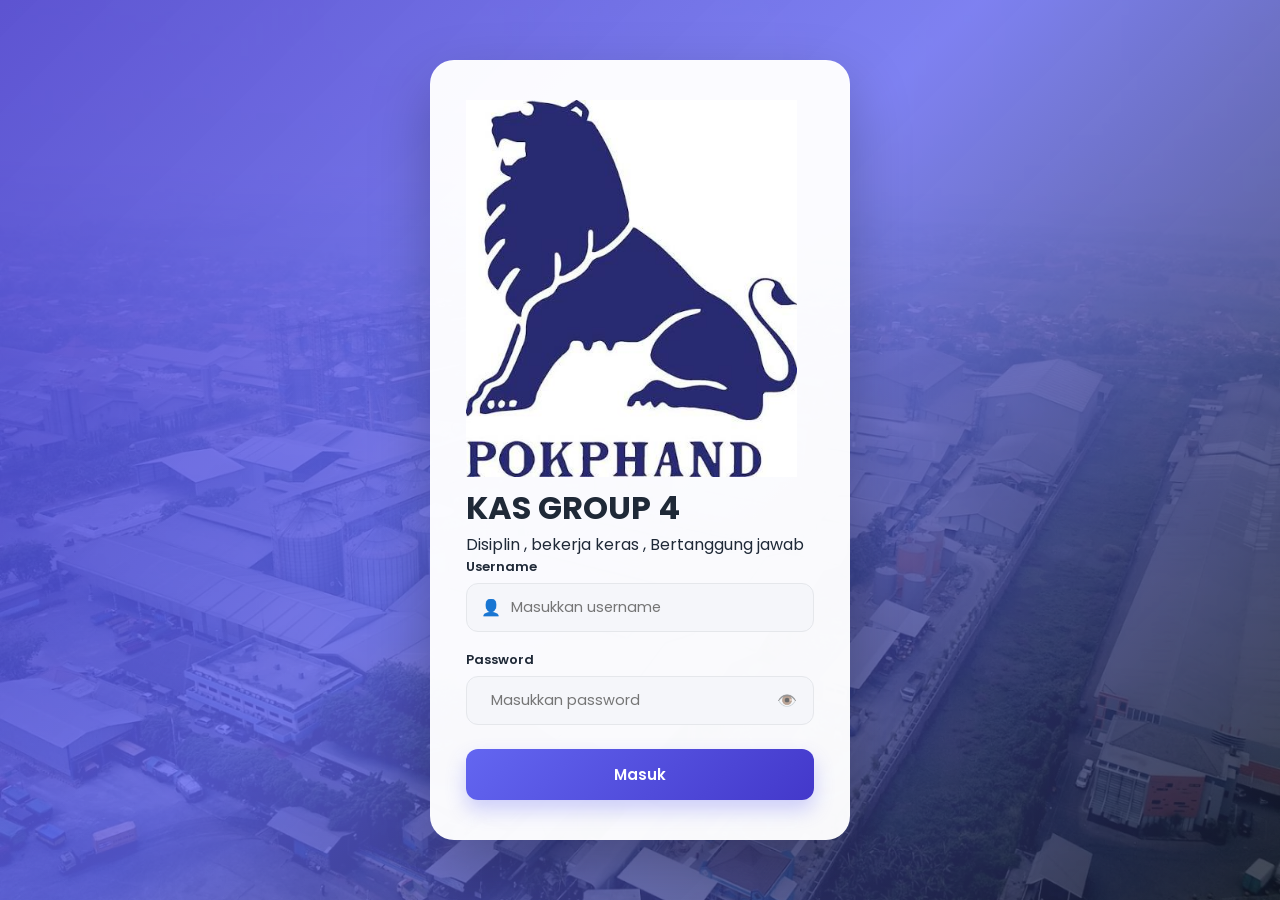
<file: index.html>
<!DOCTYPE html>
<html lang="id">
<head>
<meta charset="UTF-8">
<meta name="viewport" content="width=device-width, initial-scale=1.0">
<title>Login - Kas Grup 4</title>
<link rel="preconnect" href="https://fonts.googleapis.com">
<link href="https://fonts.googleapis.com/css2?family=Poppins:wght@400;500;600;700&display=swap" rel="stylesheet">
<link rel="stylesheet" href="style.css">
</head>
<body class="login-body">

  <div class="login-wrapper">
    <div class="login-card">
      <div class="  d">
        <div class="brand-icon">
  <img src="Bg1.jpg" alt="Logo Kas Grup 4">
</div>
        <h1>KAS GROUP 4</h1>
        <p>Disiplin , bekerja keras , Bertanggung jawab</p>
      </div>

      <form id="loginForm" class="login-form" autocomplete="off">
        <div id="loginError" class="login-error hidden"></div>

        <div class="input-group">
          <label for="username">Username</label>
          <div class="input-field">
            <span class="input-icon">👤</span>
            <input type="text" id="username" placeholder="Masukkan username" required>
          </div>
        </div>

        <div class="input-group">
          <label for="password">Password</label>
          <div class="input-field">
            <span class="input-icon"></span>
            <input type="password" id="password" placeholder="Masukkan password" required>
            <button type="button" id="togglePassword" class="toggle-eye" aria-label="Tampilkan/Sembunyikan Password">
              <span id="eyeIcon">👁️</span>
            </button>
          </div>
        </div>

        <button type="submit" class="btn-login">Masuk</button>
      </form>
    </div>
  </div>

<script src="auth.js"></script>
</body>
</html>
</file>
<file: style.css>
/* ============ RESET & BASE ============ */
* { margin: 0; padding: 0; box-sizing: border-box; }

:root {
  --primary: #6366f1;
  --primary-dark: #4338ca;
  --primary-light: #818cf8;
  --success: #10b981;
  --success-dark: #059669;
  --danger: #ef4444;
  --danger-dark: #dc2626;
  --bg-dark: #111827;
  --bg-sidebar: #1a1f2e;
  --bg-page: #f3f4f8;
  --card-bg: #ffffff;
  --text-main: #1f2937;
  --text-muted: #6b7280;
  --border-color: #e5e7eb;
  --shadow-soft: 0 10px 30px rgba(17, 24, 39, 0.08);
  --radius: 16px;
}

body {
  font-family: 'Poppins', sans-serif;
  color: var(--text-main);
}

/* ============ LOGIN PAGE ============ */
.login-body {
  min-height: 100vh;
  display: flex;
  align-items: center;
  justify-content: center;
  padding: 20px;
  position: relative;
  background: url("Bg.jpg") no-repeat center center / cover;
}
/* Overlay gelap transparan di atas gambar supaya card login tetap menonjol */
.login-body::before {
  content: "";
  position: fixed;
  inset: 0;
  background: linear-gradient(135deg, rgba(67, 56, 202, 0.85) 0%, rgba(99, 102, 241, 0.8) 45%, rgba(17, 24, 39, 0.75) 100%);
  z-index: 0;
}
.login-wrapper { position: relative; z-index: 1; width: 100%; max-width: 420px; }

.login-card {
  background: rgba(255, 255, 255, 0.97);
  border-radius: 24px;
  padding: 40px 36px;
  box-shadow: 0 25px 60px rgba(0, 0, 0, 0.25);
  animation: fadeUp 0.5s ease;
}

@keyframes fadeUp {
  from { opacity: 0; transform: translateY(20px); }
  to { opacity: 1; transform: translateY(0); }
}

.login-brand { text-align: center; margin-bottom: 30px; }
.login-brand .brand-icon {
  font-size: 42px;
  width: 76px; height: 76px;
  display: flex; align-items: center; justify-content: center;
  margin: 0 auto 14px;
  border-radius: 20px;
}
.login-brand h1 { font-size: 26px; font-weight: 700; color: var(--text-main); }
.login-brand p { font-size: 13.5px; color: var(--text-muted); margin-top: 4px; }

/* Kotak logo (foto/gambar) untuk brand-icon di Login & Sidebar */
.brand-icon-logo {
  background-image: url("logo.jpg");
  background-size: contain;
  background-repeat: no-repeat;
  background-position: center;
  background-color: #ffffff;
  box-shadow: 0 6px 16px rgba(0, 0, 0, 0.15);
  padding: 6px;
  background-origin: content-box;
}

.login-form .input-group { margin-bottom: 18px; }
.input-group label {
  display: block; font-size: 13px; font-weight: 600;
  margin-bottom: 6px; color: var(--text-main);
}

.input-field {
  display: flex; align-items: center;
  background: #f5f6fa;
  border: 1.5px solid var(--border-color);
  border-radius: 12px;
  padding: 0 14px;
  transition: border-color 0.2s, box-shadow 0.2s;
}
.input-field:focus-within {
  border-color: var(--primary);
  box-shadow: 0 0 0 3px rgba(99, 102, 241, 0.15);
}
.input-field .input-icon { font-size: 16px; margin-right: 10px; }
.input-field input {
  flex: 1;
  border: none; background: transparent;
  padding: 13px 0;
  font-size: 14.5px;
  font-family: inherit;
  outline: none;
  color: var(--text-main);
}
.toggle-eye {
  border: none; background: transparent; cursor: pointer;
  font-size: 16px; padding: 6px;
  opacity: 0.65; transition: opacity 0.2s;
}
.toggle-eye:hover { opacity: 1; }

.btn-login {
  width: 100%;
  padding: 14px;
  border: none;
  border-radius: 12px;
  background: linear-gradient(135deg, var(--primary), var(--primary-dark));
  color: white;
  font-family: inherit;
  font-size: 15px;
  font-weight: 600;
  cursor: pointer;
  margin-top: 6px;
  box-shadow: 0 10px 20px rgba(99, 102, 241, 0.3);
  transition: transform 0.15s, box-shadow 0.15s;
}
.btn-login:hover { transform: translateY(-2px); box-shadow: 0 14px 26px rgba(99, 102, 241, 0.4); }
.btn-login:active { transform: translateY(0); }

.login-hint {
  text-align: center;
  font-size: 12px;
  color: var(--text-muted);
  margin-top: 18px;
}

.login-error {
  background: #fee2e2;
  color: var(--danger-dark);
  border: 1px solid #fecaca;
  border-radius: 10px;
  padding: 10px 14px;
  font-size: 13px;
  margin-bottom: 16px;
  text-align: center;
}
.hidden { display: none !important; }

/* ============ DASHBOARD LAYOUT ============ */
.dashboard-body {
  position: relative;
  background: url("Bg.jpg") no-repeat center center / cover fixed;
}
/* Overlay terang transparan supaya konten dashboard tetap dominan & mudah dibaca */
.dashboard-body::before {
  content: "";
  position: fixed;
  inset: 0;
  background: rgba(243, 244, 248, 0.93);
  z-index: 0;
}
.app-layout { display: flex; min-height: 100vh; }

/* SIDEBAR */
.sidebar {
  width: 260px;
  flex-shrink: 0;
  background: var(--bg-sidebar);
  color: #fff;
  display: flex;
  flex-direction: column;
  padding: 26px 18px;
  position: sticky;
  top: 0;
  height: 100vh;
}

.sidebar-brand {
  display: flex;
  align-items: center;
  gap: 12px;
  padding: 0 6px 24px;
  margin-bottom: 18px;
  border-bottom: 1px solid rgba(255,255,255,0.08);
}
.sidebar-brand .brand-icon {
  font-size: 22px;
  width: 44px; height: 44px;
  display: flex; align-items: center; justify-content: center;
  border-radius: 12px;
}
.sidebar-brand h2 { font-size: 16.5px; font-weight: 600; }
.sidebar-brand span { font-size: 11.5px; color: #9ca3af; }

.sidebar-nav {
  flex: 1;
  display: flex;
  flex-direction: column;
  gap: 6px;
}

.nav-item {
  display: flex; align-items: center; gap: 12px;
  padding: 12px 14px;
  border: none; background: transparent;
  color: #cbd5e1;
  border-radius: 12px;
  font-family: inherit;
  font-size: 14px;
  font-weight: 500;
  text-align: left;
  cursor: pointer;
  transition: background 0.2s, color 0.2s;
}
.nav-item .nav-icon { font-size: 16px; }
.nav-item:hover { background: rgba(255,255,255,0.06); color: #fff; }
.nav-item.active {
  background: linear-gradient(135deg, var(--primary), var(--primary-dark));
  color: #fff;
  box-shadow: 0 6px 16px rgba(99, 102, 241, 0.35);
}

.btn-logout {
  display: flex; align-items: center; justify-content: center; gap: 8px;
  padding: 12px;
  border: 1px solid rgba(255,255,255,0.12);
  background: transparent;
  color: #f3f4f6;
  border-radius: 12px;
  font-family: inherit;
  font-size: 13.5px;
  font-weight: 600;
  cursor: pointer;
  transition: background 0.2s, border-color 0.2s;
}
.btn-logout:hover { background: rgba(239, 68, 68, 0.15); border-color: var(--danger); color: #fecaca; }

/* MAIN CONTENT */
.main-content {
  position: relative;
  z-index: 1;
  flex: 1;
  padding: 36px 42px;
  max-width: 100%;
  overflow-x: hidden;
}

.content-section { display: none; animation: fadeIn 0.35s ease; }
.content-section.active { display: block; }

@keyframes fadeIn {
  from { opacity: 0; transform: translateY(8px); }
  to { opacity: 1; transform: translateY(0); }
}

.section-header { margin-bottom: 26px; }
.section-header h1 { font-size: 24px; font-weight: 700; }
.subtitle { font-size: 13.5px; color: var(--text-muted); margin-top: 4px; }

/* SUMMARY CARDS */
.summary-cards {
  display: grid;
  grid-template-columns: repeat(3, 1fr);
  gap: 20px;
  margin-bottom: 28px;
}

.card {
  position: relative;
  overflow: hidden;
  padding: 24px;
  border-radius: var(--radius);
  color: #fff;
  box-shadow: var(--shadow-soft);
}
.card-label { font-size: 13px; opacity: 0.9; font-weight: 500; }
.card-value { font-size: 24px; font-weight: 700; margin-top: 10px; }
.card-icon {
  position: absolute; right: 18px; bottom: 14px;
  font-size: 40px; opacity: 0.25;
}

.card-saldo { background: linear-gradient(135deg, #4338ca, #6366f1); }
.card-masuk { background: linear-gradient(135deg, var(--success-dark), var(--success)); }
.card-keluar { background: linear-gradient(135deg, var(--danger-dark), var(--danger)); }

/* CHART PANEL */
.chart-panel {
  background: var(--card-bg);
  border-radius: var(--radius);
  padding: 26px;
  box-shadow: var(--shadow-soft);
}
.chart-panel-header { margin-bottom: 18px; }
.chart-panel-header h3 { font-size: 16.5px; font-weight: 600; }
.chart-canvas-wrap {
  position: relative;
  width: 100%;
  height: 320px;
}
.chart-canvas-wrap canvas { width: 100% !important; height: 100% !important; }

/* FORM PANEL */
.form-panel {
  background: var(--card-bg);
  border-radius: var(--radius);
  padding: 26px;
  box-shadow: var(--shadow-soft);
  margin-bottom: 26px;
}
.transaction-form .form-row {
  display: grid;
  grid-template-columns: 1fr 1fr;
  gap: 16px;
}
.transaction-form .input-group { margin-bottom: 16px; }
.transaction-form label {
  display: block; font-size: 13px; font-weight: 600; margin-bottom: 6px;
}
.transaction-form input {
  width: 100%;
  padding: 12px 14px;
  border: 1.5px solid var(--border-color);
  border-radius: 10px;
  font-family: inherit;
  font-size: 14px;
  outline: none;
  transition: border-color 0.2s, box-shadow 0.2s;
  background: #f9fafb;
}
.transaction-form input:focus {
  border-color: var(--primary);
  box-shadow: 0 0 0 3px rgba(99, 102, 241, 0.15);
}

.btn-primary {
  border: none;
  padding: 12px 22px;
  border-radius: 10px;
  color: #fff;
  font-family: inherit;
  font-size: 14px;
  font-weight: 600;
  cursor: pointer;
  transition: transform 0.15s, box-shadow 0.15s;
}
.btn-primary:hover { transform: translateY(-2px); }
.btn-masuk { background: linear-gradient(135deg, var(--success-dark), var(--success)); box-shadow: 0 8px 18px rgba(16,185,129,0.3); }
.btn-keluar { background: linear-gradient(135deg, var(--danger-dark), var(--danger)); box-shadow: 0 8px 18px rgba(239,68,68,0.3); }

/* TABLE PANEL */
.table-panel {
  background: var(--card-bg);
  border-radius: var(--radius);
  padding: 26px;
  box-shadow: var(--shadow-soft);
}
.table-panel h3 { font-size: 16px; font-weight: 600; margin-bottom: 16px; }

.table-wrapper { overflow-x: auto; }
table { width: 100%; border-collapse: collapse; font-size: 13.5px; }
thead th {
  text-align: left;
  color: var(--text-muted);
  font-weight: 600;
  padding: 10px 12px;
  border-bottom: 2px solid var(--border-color);
  white-space: nowrap;
}
tbody td {
  padding: 12px;
  border-bottom: 1px solid var(--border-color);
  vertical-align: top;
}
tbody tr:hover { background: #f9fafb; }

.badge {
  padding: 4px 10px;
  border-radius: 20px;
  font-size: 11.5px;
  font-weight: 600;
}
.badge-masuk { background: #d1fae5; color: var(--success-dark); }
.badge-keluar { background: #fee2e2; color: var(--danger-dark); }

.amount-masuk { color: var(--success-dark); font-weight: 600; }
.amount-keluar { color: var(--danger-dark); font-weight: 600; }

.btn-delete {
  border: none;
  background: transparent;
  color: var(--danger);
  cursor: pointer;
  font-size: 15px;
  padding: 4px 8px;
  border-radius: 6px;
  transition: background 0.2s;
}
.btn-delete:hover { background: #fee2e2; }

.empty-state {
  text-align: center;
  color: var(--text-muted);
  font-size: 13.5px;
  padding: 24px 0;
}

/* ============ MOBILE TOPBAR (default: tersembunyi di desktop/tablet) ============ */
:root {
  --mobile-topbar-height: 62px;
}
.mobile-topbar {
  display: none;
  align-items: center;
  gap: 14px;
  background: var(--bg-sidebar);
  color: #fff;
  padding: 14px 18px;
  position: sticky;
  top: 0;
  height: var(--mobile-topbar-height);
  z-index: 60;
  box-shadow: 0 4px 14px rgba(0,0,0,0.15);
}
.hamburger-btn {
  width: 34px; height: 34px;
  border: none;
  background: rgba(255,255,255,0.08);
  border-radius: 8px;
  display: flex; flex-direction: column; align-items: center; justify-content: center;
  gap: 4px;
  cursor: pointer;
}
.hamburger-btn span {
  width: 18px; height: 2px;
  background: #fff;
  border-radius: 2px;
}
.mobile-brand {
  display: flex; align-items: center; gap: 8px;
  font-weight: 600; font-size: 15px;
}
.brand-icon-sm { display: inline-flex; color: var(--primary-light); }

.sidebar-overlay {
  display: none;
  position: fixed;
  inset: 0;
  background: rgba(17, 24, 39, 0.55);
  z-index: 45;
  opacity: 0;
  pointer-events: none;
  transition: opacity 0.25s ease;
}
.sidebar-overlay.active {
  display: block;
  opacity: 1;
  pointer-events: auto;
}

/* ============ RESPONSIVE BREAKPOINTS ============ */

/* ---- TABLET (≤ 1024px): sidebar menyempit jadi ikon saja ---- */
@media (max-width: 1024px) {
  .sidebar { width: 84px; padding: 22px 10px; }
  .sidebar-brand { justify-content: center; padding-bottom: 18px; }
  .sidebar-brand .brand-text { display: none; }
  .nav-item { justify-content: center; padding: 12px 8px; }
  .nav-item .nav-text { display: none; }
  .btn-logout { justify-content: center; padding: 12px 8px; }
  .btn-logout .nav-text { display: none; }

  .main-content { padding: 28px; }
  .summary-cards { grid-template-columns: repeat(3, 1fr); gap: 14px; }
  .card-value { font-size: 20px; }
}

/* ---- TABLET KECIL / LANDSCAPE HP (≤ 820px): kartu jadi 2 kolom, form 1 kolom ---- */
@media (max-width: 820px) {
  .summary-cards { grid-template-columns: 1fr 1fr; }
  .transaction-form .form-row { grid-template-columns: 1fr; }
}

/* ---- MOBILE (≤ 768px): sidebar jadi menu geser (drawer) + topbar hamburger ---- */
@media (max-width: 768px) {
  .mobile-topbar { display: flex; }

  .app-layout { flex-direction: column; }

  .sidebar {
    position: fixed;
    top: var(--mobile-topbar-height); left: 0;
    height: calc(100vh - var(--mobile-topbar-height));
    width: 250px;
    padding: 24px 18px;
    transform: translateX(-100%);
    transition: transform 0.3s ease;
    z-index: 50;
    box-shadow: 10px 0 30px rgba(0,0,0,0.25);
  }
  .sidebar.sidebar-open { transform: translateX(0); }

  /* Saat drawer terbuka, tampilkan kembali teks & tata letak vertikal penuh */
  .sidebar-brand { justify-content: flex-start; }
  .sidebar-brand .brand-text { display: block; }
  .nav-item { justify-content: flex-start; }
  .nav-item .nav-text { display: inline; }
  .btn-logout { justify-content: center; }
  .btn-logout .nav-text { display: inline; }

  .main-content { padding: 20px 16px; }
  .summary-cards { grid-template-columns: 1fr; gap: 14px; }
  .section-header h1 { font-size: 20px; }
  .card-value { font-size: 22px; }
  .form-panel, .table-panel, .chart-panel { padding: 18px; }
  table { font-size: 12.5px; }
}

/* ---- HP KECIL (≤ 400px) ---- */
@media (max-width: 400px) {
  .login-card { padding: 30px 22px; }
  .card-icon { display: none; }
  thead th, tbody td { padding: 8px 6px; }
}
.brand-icon img {
  width: 95%;
  height: 95%;
  object-fit: contain;
  border-radius: inherit;
}
/* ============ PERBAIKAN BUG MOBiLE CLICK ============ */

/* Memastikan overlay tidak memblokir tombol/kolom saat tidak aktif */
.sidebar-overlay {
  display: block !important;
  position: fixed;
  inset: 0;
  background: rgba(17, 24, 39, 0.55);
  z-index: 45;
  opacity: 0;
  pointer-events: none !important; /* Mencegah blokir klik ketika overlay tertutup */
  transition: opacity 0.25s ease;
}

.sidebar-overlay.active {
  opacity: 1;
  pointer-events: auto !important; /* Aktifkan klik overlay hanya saat sidebar terbuka */
}

/* Memastikan sidebar mobile yang tersembunyi tidak menghalangi sentuhan layar */
@media (max-width: 768px) {
  .sidebar {
    position: fixed;
    top: var(--mobile-topbar-height); 
    left: 0;
    height: calc(100vh - var(--mobile-topbar-height));
    width: 250px;
    padding: 24px 18px;
    transform: translateX(-100%);
    transition: transform 0.3s ease, visibility 0.3s ease;
    z-index: 50;
    box-shadow: 10px 0 30px rgba(0,0,0,0.25);
    pointer-events: none; /* Tidak menghalangi area dashboard */
    visibility: hidden;  /* Sembunyikan penuh agar seluruh kolom & tombol bisa diklik */
  }

  .sidebar.sidebar-open {
    transform: translateX(0);
    pointer-events: auto;
    visibility: visible;
  }
}
</file>
